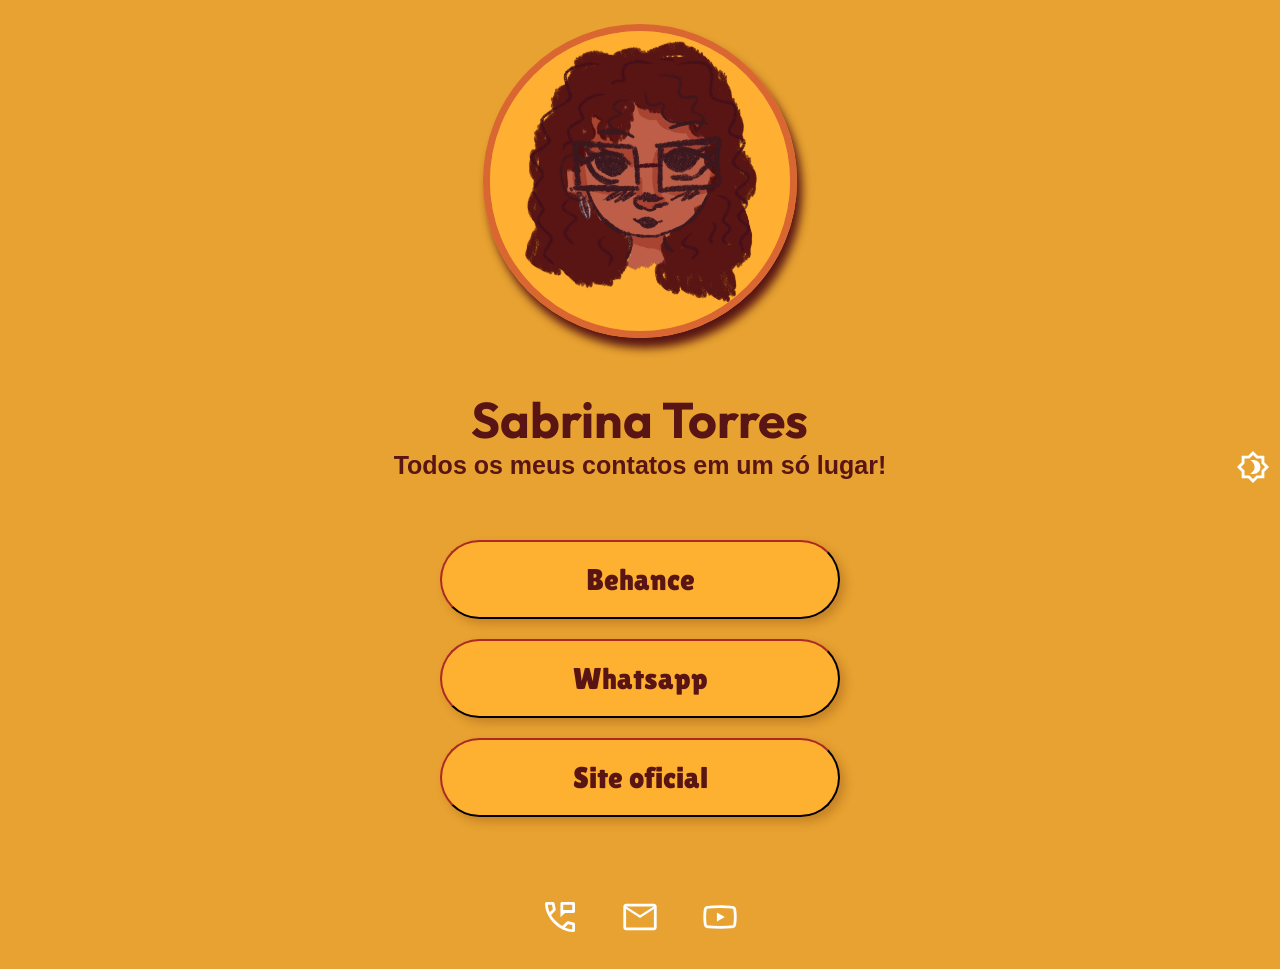
<file: index.html>
<!DOCTYPE html>
<html lang="pt-br">
    
<head>
    <meta charset="UTF-8">
    <meta name="viewport" content="width=device-width, initial-scale=1.0">
    <title>Sabrina Torres</title>
    <link rel="stylesheet" href="css/estilo.css">
    <link rel="preconnect" href="https://fonts.googleapis.com">
    <link rel="preconnect" href="https://fonts.gstatic.com" crossorigin>
    <link href="https://fonts.googleapis.com/css2?family=Audiowide&family=Outfit:wght@100..900&display=swap" rel="stylesheet">
    <link rel="preconnect" href="https://fonts.googleapis.com">
    <link rel="preconnect" href="https://fonts.gstatic.com" crossorigin>
    <link href="https://fonts.googleapis.com/css2?family=Lilita+One&display=swap" rel="stylesheet">

</head>

<body>

    <header>
        <section>
            <figure>
            <img id=foto src="Recursos/img/perfil.jpg" alt="Icone de personagem de um jogo eletronico">
            </figure>
        </section>
        <h1 class="Título"> Sabrina Torres</h1>
        <h2 id="subtitulo" class="Título">Todos os meus contatos em um só lugar!</h2>
        <section>

        </section>
    </header>

    <main>
            <nav>
            <section >
               <a href="https://www.behance.net/sabrinatorres34"><button class="botao">Behance</button></a>
            </section>
            <section >
                <a href=""><button class="botao">Whatsapp</button></a>
            </section>
            <section >
                <a href=""><button class="botao"> Site oficial </button></a>
            </section>
            </nav>
    </main>

    <footer>
            <nav id="icones">
            <section class="iconicos">
                    <svg class="eita" xmlns="http://www.w3.org/2000/svg" height="40px" viewBox="0 -960 960 960" width="40px" fill="#FFFFFF"><path d="M490.67-472.67v-334q0-14.16 9.58-23.75Q509.83-840 524-840h282.67q14.16 0 23.75 9.58 9.58 9.59 9.58 23.75V-612q0 14.17-9.58 23.75-9.59 9.58-23.75 9.58H600l-109.33 106Zm66.66-172.66h216v-128h-216v128Zm0 0v-128 128ZM796-120q-119 0-240-55.5T333-333Q231-435 175.5-556T120-796q0-18.86 12.57-31.43T164-840h147.33q14 0 24.34 9.83Q346-820.33 349.33-806l26.62 130.43q2.05 14.9-.62 26.24-2.66 11.33-10.82 19.48L265.67-530q24 41.67 52.5 78.5T381-381.33q35 35.66 73.67 65.5Q493.33-286 536-262.67l94.67-96.66q9.66-10.34 23.26-14.5 13.61-4.17 26.74-2.17L806-349.33q14.67 4 24.33 15.53Q840-322.27 840-308v144q0 18.86-12.57 31.43T796-120ZM233-592l76-76.67-21-104.66H187q3 41.66 13.67 86Q211.33-643 233-592Zm365.33 361.33q40.34 18.34 85.84 29.67 45.5 11.33 89.16 13.67V-288l-100-20.33-75 77.66ZM233-592Zm365.33 361.33Z"/></svg>
            </section>
            <section class="iconicos">
                <svg class="eita" xmlns="http://www.w3.org/2000/svg" height="40px" viewBox="0 -960 960 960" width="40px" fill="#FFFFFF"><path d="M146.67-160q-27 0-46.84-19.83Q80-199.67 80-226.67v-506.66q0-27 19.83-46.84Q119.67-800 146.67-800h666.66q27 0 46.84 19.83Q880-760.33 880-733.33v506.66q0 27-19.83 46.84Q840.33-160 813.33-160H146.67ZM480-454.67 146.67-670v443.33h666.66V-670L480-454.67Zm0-66.66 330.67-212H150l330 212ZM146.67-670v-63.33V-226.67-670Z"/></svg>
            </section>
            <section class="iconicos">
                <svg class="eita" xmlns="http://www.w3.org/2000/svg" height="40px" viewBox="0 -960 960 960" width="40px" fill="#FFFFFF"><path d="M480-200q-71.67 0-134.33-2-53.67-2-105.84-5.5Q187.67-211 164-217q-24.67-7-42.67-25T97-284.67q-6-23.66-9.5-57Q84-375 82-406.33q-2-36-2-73.67t2-74.33q2-30.67 5.5-64 3.5-33.34 9.5-57Q103.33-700 121.33-718T164-743q23.67-6 75.83-9.5Q292-756 345.67-758q62.66-2 134.33-2l40.67.5q40.66.5 93.83 2t105.5 5q52.33 3.5 76 9.5 24.67 7 42.67 25T863-675.33q6 23.66 9.5 57 3.5 33.33 5.5 64 2 36.66 2 74.33t-2 73.67q-2 31.33-5.5 64.66-3.5 33.34-9.5 57Q856.67-260 838.67-242T796-217q-23.67 6-76 9.5t-105.5 5q-53.17 1.5-93.83 2L480-200Zm0-66.67q89.67 0 181.83-3.83 92.17-3.83 117.5-10.83 7-2.67 12.17-8.17t7.17-12.5q8-29.67 11.33-85.67t3.33-92.33q0-36.33-3.33-92.67-3.33-56.33-11.33-86-2-7-7.17-12.5t-12.17-7.5q-25.33-7-117.5-10.83-92.16-3.83-181.83-3.83-89.67 0-182.17 3.83-92.5 3.83-117.16 10.83-7 2-12.17 7.5t-7.17 12.5q-8 29.67-11.33 86-3.33 56.34-3.33 92.67t3.33 92.33q3.33 56 11.33 86.34 2 7 7.17 12.16 5.17 5.17 12.17 7.84 24.66 7 117.16 10.83T480-266.67ZM406-370l189.33-110L406-590v220Zm74-110Z"/></svg>
            </section>
            </nav>
    </footer>
        <section id="modoescuro">
            <svg xmlns="http://www.w3.org/2000/svg" height="34px" viewBox="0 -960 960 960" width="34px" fill="#FFFFFF"><path d="M492-280q83 0 141.5-58.5T692-480q0-83-58.5-141.5T492-680q-22 0-43 4.5T408-662q54 25 85.5 74T525-480q0 59-31.5 108T408-298q20 9 41 13.5t43 4.5ZM480-28 346-160H160v-186L28-480l132-134v-186h186l134-132 134 132h186v186l132 134-132 134v186H614L480-28Zm0-112 100-100h140v-140l100-100-100-100v-140H580L480-820 380-720H240v140L140-480l100 100v140h140l100 100Zm0-340Z"/></svg>
        </section>
        <script src="https://code.jquery.com/jquery-3.7.1.min.js"></script>
       <script src="Js/interatividade.js"></script>
    
</body>
</html>
</file>
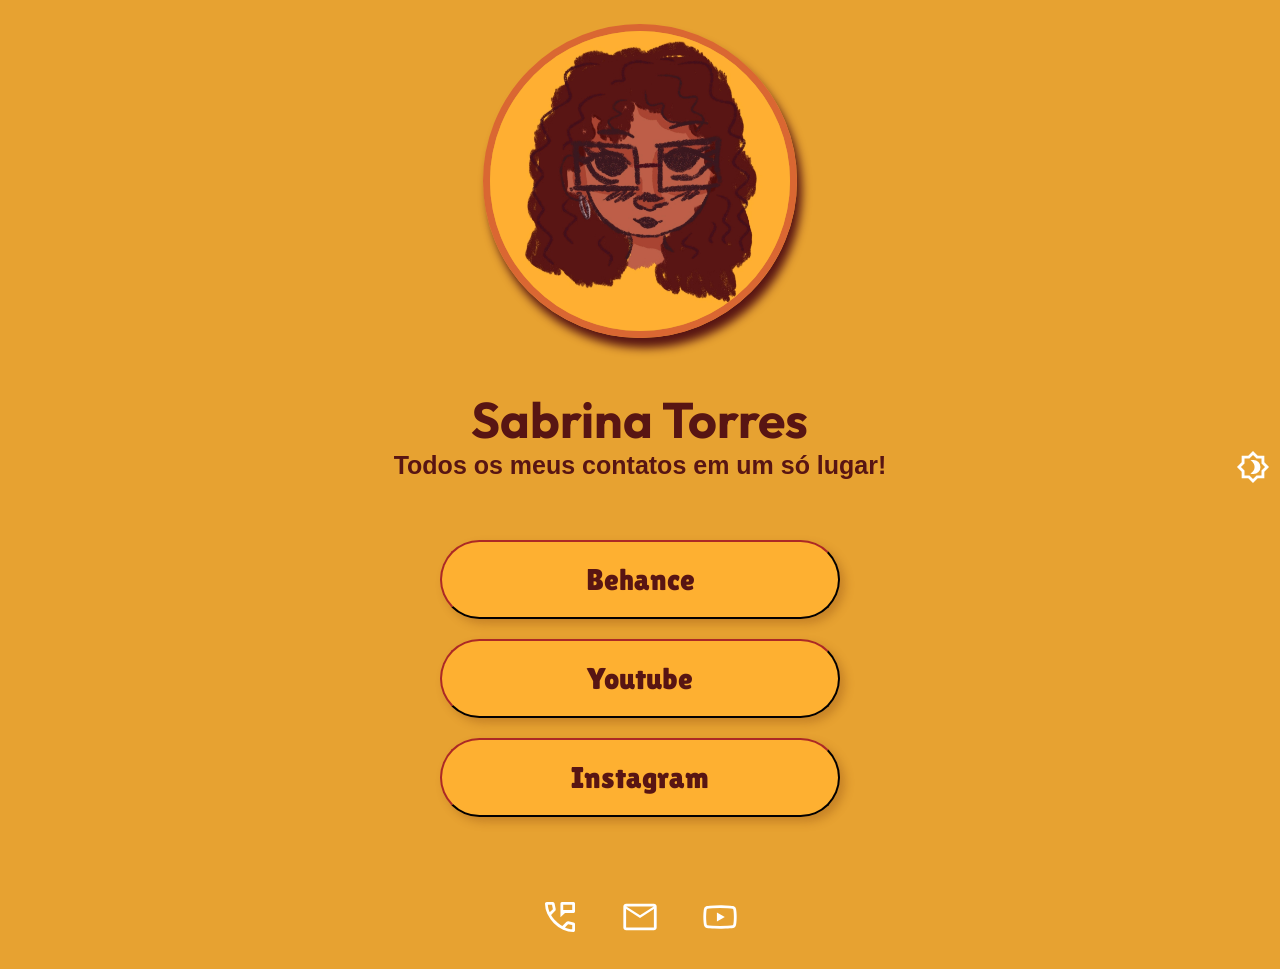
<file: Projeto link tree/index.html>
<!DOCTYPE html>
<html lang="pt-br">
    
<head>
    <meta charset="UTF-8">
    <meta name="viewport" content="width=device-width, initial-scale=1.0">
    <title>Sabrina Torres</title>
    <link rel="stylesheet" href="css/estilo.css">
    <link rel="preconnect" href="https://fonts.googleapis.com">
    <link rel="preconnect" href="https://fonts.gstatic.com" crossorigin>
    <link href="https://fonts.googleapis.com/css2?family=Audiowide&family=Outfit:wght@100..900&display=swap" rel="stylesheet">
    <link rel="preconnect" href="https://fonts.googleapis.com">
    <link rel="preconnect" href="https://fonts.gstatic.com" crossorigin>
    <link href="https://fonts.googleapis.com/css2?family=Lilita+One&display=swap" rel="stylesheet">

</head>

<body>

    <header>
        <section>
            <figure>
            <img id=foto src="Recursos/img/perfil.jpg" alt="Icone de personagem de um jogo eletronico">
            </figure>
        </section>
        <h1 class="Título"> Sabrina Torres</h1>
        <h2 id="subtitulo" class="Título">Todos os meus contatos em um só lugar!</h2>
        <section>

        </section>
    </header>

    <main>
            <nav>
            <section >
               <a href="https://www.behance.net/sabrinatorres34"><button class="botao">Behance</button></a>
            </section>
            <section >
                <a href=""><button class="botao">Youtube</button></a>
            </section>
            <section >
                <a href=""><button class="botao">Instagram</button></a>
            </section>
            </nav>
    </main>

    <footer>
            <nav id="icones">
            <section class="iconicos">
                    <svg class="eita" xmlns="http://www.w3.org/2000/svg" height="40px" viewBox="0 -960 960 960" width="40px" fill="#FFFFFF"><path d="M490.67-472.67v-334q0-14.16 9.58-23.75Q509.83-840 524-840h282.67q14.16 0 23.75 9.58 9.58 9.59 9.58 23.75V-612q0 14.17-9.58 23.75-9.59 9.58-23.75 9.58H600l-109.33 106Zm66.66-172.66h216v-128h-216v128Zm0 0v-128 128ZM796-120q-119 0-240-55.5T333-333Q231-435 175.5-556T120-796q0-18.86 12.57-31.43T164-840h147.33q14 0 24.34 9.83Q346-820.33 349.33-806l26.62 130.43q2.05 14.9-.62 26.24-2.66 11.33-10.82 19.48L265.67-530q24 41.67 52.5 78.5T381-381.33q35 35.66 73.67 65.5Q493.33-286 536-262.67l94.67-96.66q9.66-10.34 23.26-14.5 13.61-4.17 26.74-2.17L806-349.33q14.67 4 24.33 15.53Q840-322.27 840-308v144q0 18.86-12.57 31.43T796-120ZM233-592l76-76.67-21-104.66H187q3 41.66 13.67 86Q211.33-643 233-592Zm365.33 361.33q40.34 18.34 85.84 29.67 45.5 11.33 89.16 13.67V-288l-100-20.33-75 77.66ZM233-592Zm365.33 361.33Z"/></svg>
            </section>
            <section class="iconicos">
                <svg class="eita" xmlns="http://www.w3.org/2000/svg" height="40px" viewBox="0 -960 960 960" width="40px" fill="#FFFFFF"><path d="M146.67-160q-27 0-46.84-19.83Q80-199.67 80-226.67v-506.66q0-27 19.83-46.84Q119.67-800 146.67-800h666.66q27 0 46.84 19.83Q880-760.33 880-733.33v506.66q0 27-19.83 46.84Q840.33-160 813.33-160H146.67ZM480-454.67 146.67-670v443.33h666.66V-670L480-454.67Zm0-66.66 330.67-212H150l330 212ZM146.67-670v-63.33V-226.67-670Z"/></svg>
            </section>
            <section class="iconicos">
                <svg class="eita" xmlns="http://www.w3.org/2000/svg" height="40px" viewBox="0 -960 960 960" width="40px" fill="#FFFFFF"><path d="M480-200q-71.67 0-134.33-2-53.67-2-105.84-5.5Q187.67-211 164-217q-24.67-7-42.67-25T97-284.67q-6-23.66-9.5-57Q84-375 82-406.33q-2-36-2-73.67t2-74.33q2-30.67 5.5-64 3.5-33.34 9.5-57Q103.33-700 121.33-718T164-743q23.67-6 75.83-9.5Q292-756 345.67-758q62.66-2 134.33-2l40.67.5q40.66.5 93.83 2t105.5 5q52.33 3.5 76 9.5 24.67 7 42.67 25T863-675.33q6 23.66 9.5 57 3.5 33.33 5.5 64 2 36.66 2 74.33t-2 73.67q-2 31.33-5.5 64.66-3.5 33.34-9.5 57Q856.67-260 838.67-242T796-217q-23.67 6-76 9.5t-105.5 5q-53.17 1.5-93.83 2L480-200Zm0-66.67q89.67 0 181.83-3.83 92.17-3.83 117.5-10.83 7-2.67 12.17-8.17t7.17-12.5q8-29.67 11.33-85.67t3.33-92.33q0-36.33-3.33-92.67-3.33-56.33-11.33-86-2-7-7.17-12.5t-12.17-7.5q-25.33-7-117.5-10.83-92.16-3.83-181.83-3.83-89.67 0-182.17 3.83-92.5 3.83-117.16 10.83-7 2-12.17 7.5t-7.17 12.5q-8 29.67-11.33 86-3.33 56.34-3.33 92.67t3.33 92.33q3.33 56 11.33 86.34 2 7 7.17 12.16 5.17 5.17 12.17 7.84 24.66 7 117.16 10.83T480-266.67ZM406-370l189.33-110L406-590v220Zm74-110Z"/></svg>
            </section>
            </nav>
    </footer>
        <section id="modoescuro">
            <svg xmlns="http://www.w3.org/2000/svg" height="34px" viewBox="0 -960 960 960" width="34px" fill="#FFFFFF"><path d="M492-280q83 0 141.5-58.5T692-480q0-83-58.5-141.5T492-680q-22 0-43 4.5T408-662q54 25 85.5 74T525-480q0 59-31.5 108T408-298q20 9 41 13.5t43 4.5ZM480-28 346-160H160v-186L28-480l132-134v-186h186l134-132 134 132h186v186l132 134-132 134v186H614L480-28Zm0-112 100-100h140v-140l100-100-100-100v-140H580L480-820 380-720H240v140L140-480l100 100v140h140l100 100Zm0-340Z"/></svg>
        </section>
        <script src="https://code.jquery.com/jquery-3.7.1.min.js"></script>
       <script src="Js/interatividade.js"></script>
    
</body>
</html>
</file>
<file: css/estilo.css>
@import url('https://fonts.googleapis.com/css2?family=Audiowide&family=Outfit:wght@100..900&display=swap');
@import url('https://fonts.googleapis.com/css2?family=Audiowide&display=swap');
@import url('https://fonts.googleapis.com/css2?family=Lilita+One&display=swap');

body{
    background-color: rgb(231, 162, 49);
    display: flex;
    flex-direction: column;
    justify-content: center;
    align-items: center;
}

figure{
    display:flex;
    justify-content: center;

}
img#foto{
    border-radius: 50%;
    border: 7px solid rgb(218, 103, 50);
    box-shadow: 5px 10px 10px rgb(88, 21, 19);
    width:300px;
    height:300px;

}

.Título{
    color:rgb(88, 21, 19);
    text-align: center;
}
.links{
    display: flex;
    align-items: center;
    justify-content: center;
    margin:5%;
}

h1{
    font-size: 50px;
    font-family:"Outfit",system-ui;
    margin: 50px 0px 0px 0px;
    transition: 0.4s;
}
h2{
    font-size: 25px;
    font-family: "Outifit", sans-serif;
    margin: 0px 0px 50px 0px;
    transition: 0.3s;
    /*TOP RIGHT BOTTOM LEFT*/
}

.botao{
 
    background-color: rgb(254, 176, 49);
    font-size: 30px;
    font-family: "Lilita One", sans-serif;
    margin:10px;
    padding: 20px;
    width: 400px;
    border-radius: 40px;
    box-shadow: 5px 5px 10px rgba(126, 58, 12, 0.3);
    transition: 0.3s;
    cursor:pointer;
    border-color: rgb(88, 21, 19);
    color:rgb(88, 21, 19)
 
}

h1:hover{
    transform:scale(1.3);
    color:beige

}
h2:hover{
    transform:scale(1.3);
    color:beige
    
}
 
.botao:hover{
 
    background-color: rgb(218, 103, 50);
    font-size: 40px;
    font-family: "Lilita One", sans-serif;
    color:beige;
    transform: perspective(300px);
    
}

.material-symbols-outlined {
  font-variation-settings:
  'FILL' 0,
  'wght' 400,
  'GRAD' 0,
  'opsz' 24
}

#icones{
    display:flex;
    margin-top:50px;
   

}
.iconicos{
    margin: 20px;
    fill:beige;
}
svg:hover{
    
    fill:brown;
    transform: scale(1);
    cursor:pointer;
}
#modoescuro{
    position: absolute;
    top: 50%;
    right:10px;
}

.modoescuro{

    background-color: black;
    color:beige;
}
</file>
<file: Projeto link tree/css/estilo.css>
@import url('https://fonts.googleapis.com/css2?family=Audiowide&family=Outfit:wght@100..900&display=swap');
@import url('https://fonts.googleapis.com/css2?family=Audiowide&display=swap');
@import url('https://fonts.googleapis.com/css2?family=Lilita+One&display=swap');

body{
    background-color: rgb(231, 162, 49);
    display: flex;
    flex-direction: column;
    justify-content: center;
    align-items: center;
}

figure{
    display:flex;
    justify-content: center;

}
img#foto{
    border-radius: 50%;
    border: 7px solid rgb(218, 103, 50);
    box-shadow: 5px 10px 10px rgb(88, 21, 19);
    width:300px;
    height:300px;

}

.Título{
    color:rgb(88, 21, 19);
    text-align: center;
}
.links{
    display: flex;
    align-items: center;
    justify-content: center;
    margin:5%;
}

h1{
    font-size: 50px;
    font-family:"Outfit",system-ui;
    margin: 50px 0px 0px 0px;
    transition: 0.4s;
}
h2{
    font-size: 25px;
    font-family: "Outifit", sans-serif;
    margin: 0px 0px 50px 0px;
    transition: 0.3s;
    /*TOP RIGHT BOTTOM LEFT*/
}

.botao{
 
    background-color: rgb(254, 176, 49);
    font-size: 30px;
    font-family: "Lilita One", sans-serif;
    margin:10px;
    padding: 20px;
    width: 400px;
    border-radius: 40px;
    box-shadow: 5px 5px 10px rgba(126, 58, 12, 0.3);
    transition: 0.3s;
    cursor:pointer;
    border-color: rgb(88, 21, 19);
    color:rgb(88, 21, 19)
 
}

h1:hover{
    transform:scale(1.3);
    color:beige

}
h2:hover{
    transform:scale(1.3);
    color:beige
    
}
 
.botao:hover{
 
    background-color: rgb(218, 103, 50);
    font-size: 40px;
    font-family: "Lilita One", sans-serif;
    color:beige;
    transform: perspective(300px);
    
}

.material-symbols-outlined {
  font-variation-settings:
  'FILL' 0,
  'wght' 400,
  'GRAD' 0,
  'opsz' 24
}

#icones{
    display:flex;
    margin-top:50px;
   

}
.iconicos{
    margin: 20px;
    fill:beige;
}
svg:hover{
    
    fill:brown;
    transform: scale(1);
    cursor:pointer;
}
#modoescuro{
    position: absolute;
    top: 50%;
    right:10px;
}

.modoescuro{

    background-color: 'rgb(88, 21, 19)';
    color:rgb(254, 176, 49);
}
</file>
